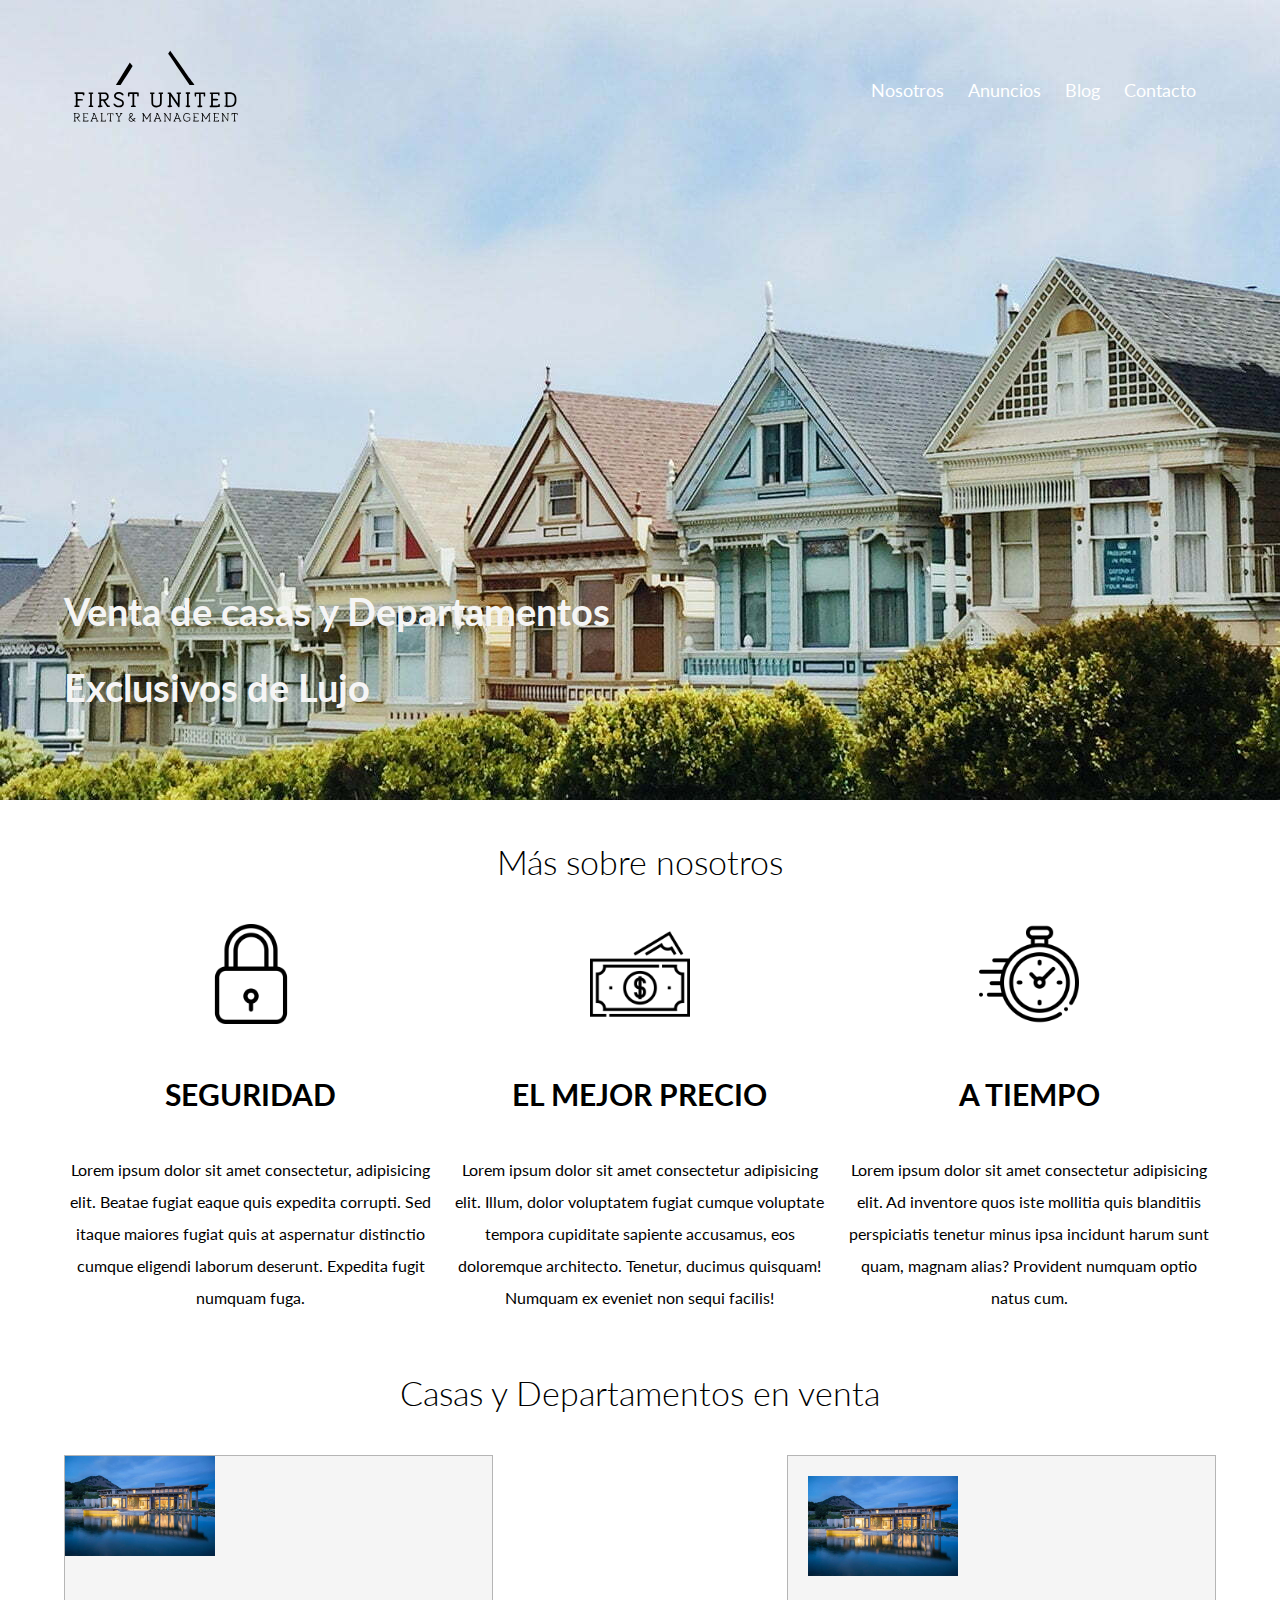
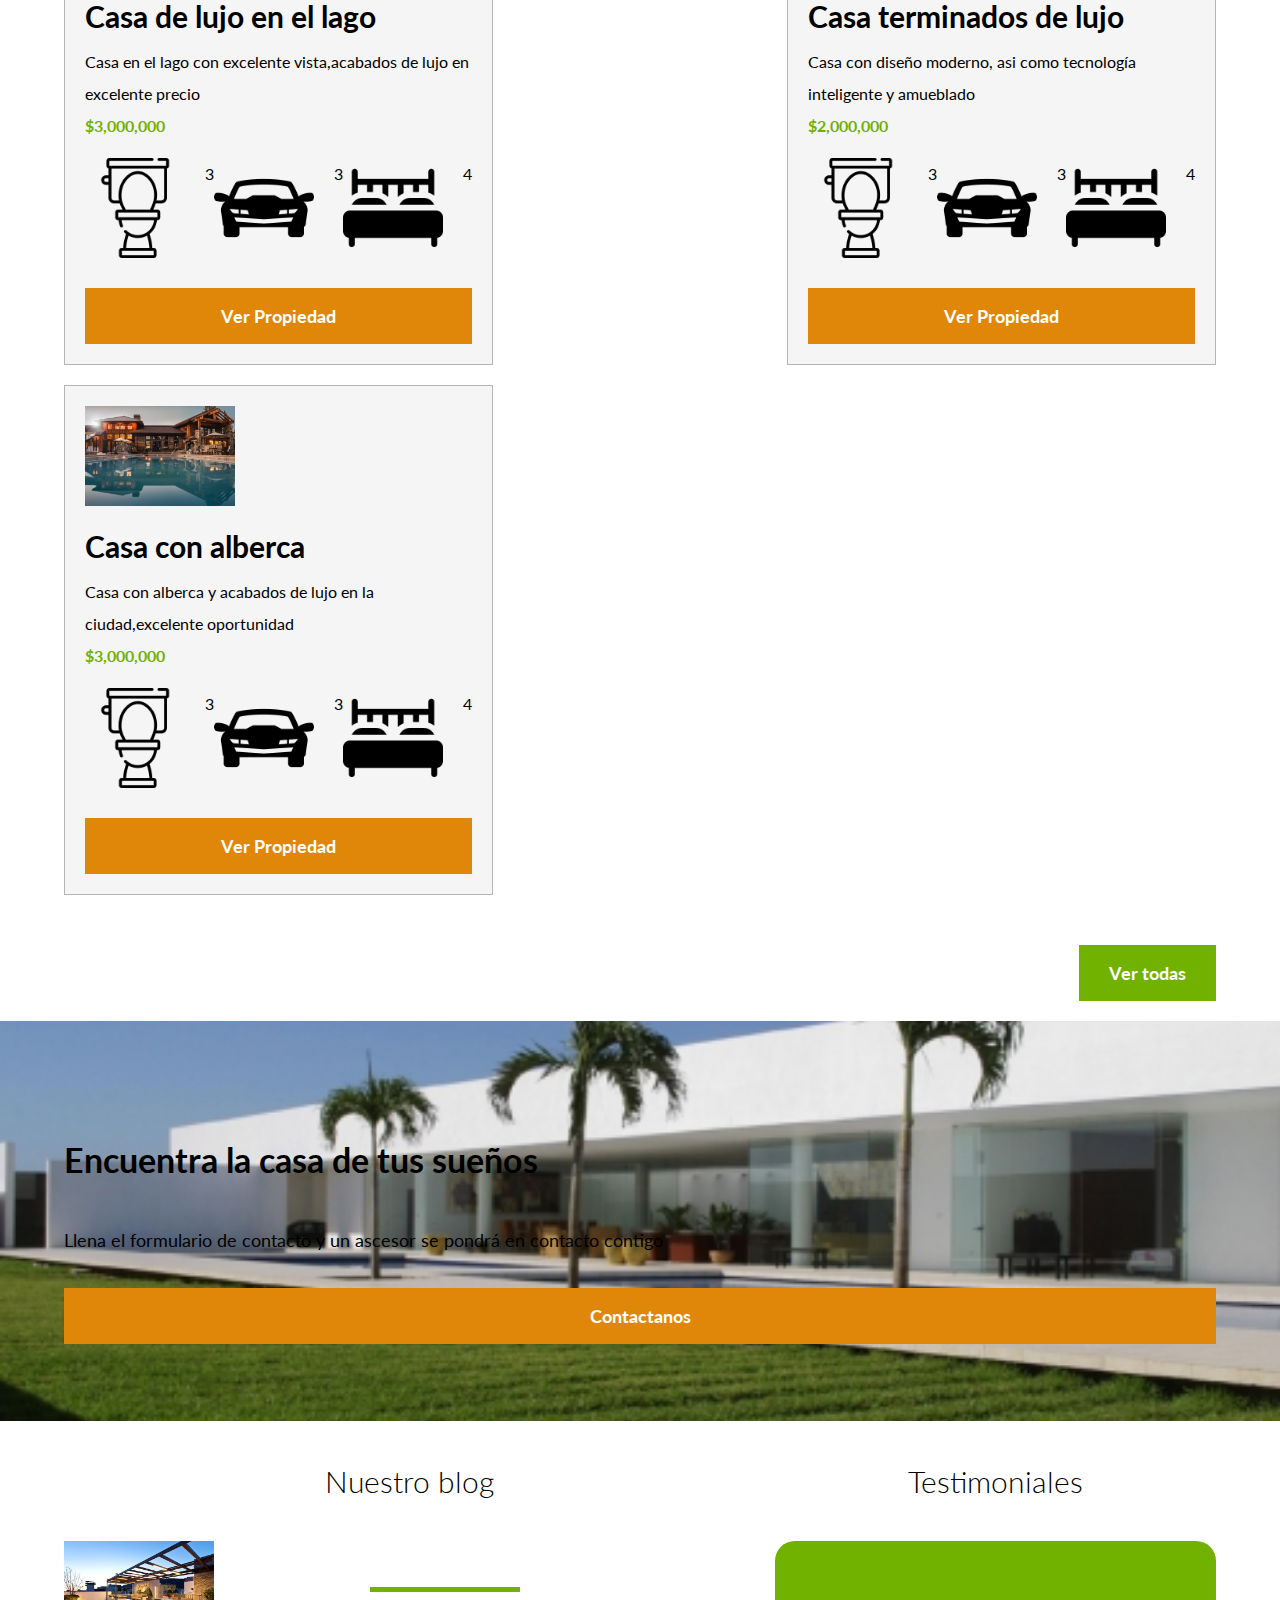
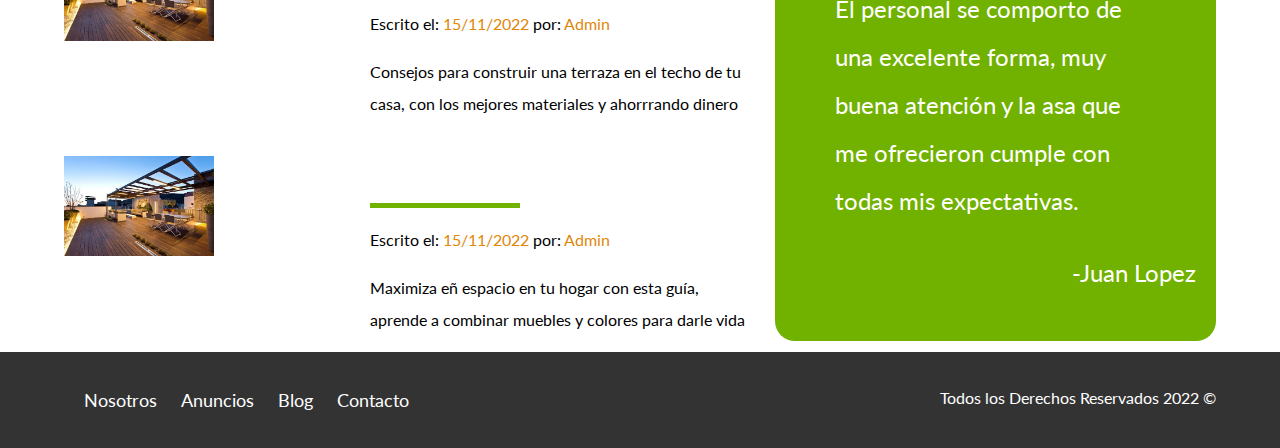
<file: bienesraices/index.html>
<!DOCTYPE html>
    <html lang="en">
    <head>
        <meta charset="UTF-8">
        <meta name="viewport" content="width=device-width, initial-scale=1.0">
        <meta http-equiv="X-AU-Compatible" content="ie=edge">
        <title>Bienes raices</title>
        <link rel="stylesheet" href="https://fonts.googleapis.com/css?family=Lato:300,400,700,900" rel="stylesheet">
        <link rel="stylesheet" href="css/normalize.css">
        <link rel="stylesheet" href="css/style.css">
    </head>
    <body>

        <header class="site-header inicio">
            <div class="contenedor contenido-header">
            <div class="barra">
        <img src="img/logo.svg" alt="Logotipo de bienes raices">
        </a>
        <nav class="navegacion">
            <a href="nosotros.html">Nosotros</a>
            <a href="anuncios.html">Anuncios</a>
            <a href="blog.html">Blog</a>
            <a href="contacto.html">Contacto</a>
        </nav>
    </div>
    <h1>Venta de casas y Departamentos Exclusivos de Lujo</h1>
        </div>
    </header>

    <section class="contenedor seccion">
    <h2 class="fw-300 centrar-texto">Más sobre nosotros</h2>
    
    <div class="iconos-nosotros">
    <div class="icono">
    <img src="img/candado.png" alt="Icono Seguridad">
     <h3>Seguridad</h3>
        <p>Lorem ipsum dolor sit amet consectetur, adipisicing elit. Beatae fugiat eaque quis expedita corrupti. 
            Sed itaque maiores fugiat quis at aspernatur distinctio cumque eligendi laborum deserunt. Expedita fugit numquam fuga.</p>
    </div>

    <div class="icono">
        <img src="img/dinero.png" alt="Icono Mejor Precio">
    <h3>El mejor precio</h3>
    <p>Lorem ipsum dolor sit amet consectetur adipisicing elit. 
        Illum, dolor voluptatem fugiat cumque voluptate tempora cupiditate sapiente accusamus, eos doloremque architecto. Tenetur, ducimus quisquam! Numquam ex eveniet non sequi facilis!</p>
    </div>

    <div class="icono">
        <img src="img/reloj.png" width: 200px; alt="Icono a Tiempo">
    <h3>A tiempo</h3>
    <p>Lorem ipsum dolor sit amet consectetur adipisicing elit. 
        Ad inventore quos iste mollitia quis blanditiis perspiciatis tenetur minus ipsa incidunt harum sunt quam, magnam alias? Provident numquam optio natus cum.</p>
    </div>
</div>
    </section>

    <main >
    <div class="seccion contenedor">
        <h2 class="fw-300 centrar-texto">Casas y Departamentos en venta</h2>

        <div class="contenedor-anuncios">
            <div class="anuncio">
                <img src="img/casa lujo lago.jpg"  alt="Casa de lujo en el lago">
            <div class="contenido-anuncio">
            <h3>Casa de lujo en el lago</h3>
            <p>Casa en el lago con excelente vista,acabados de lujo en excelente precio</p>
            <p class="precio">$3,000,000</p>

            <ul class="iconos-caracteristicas">
                <li>
                    <img src="img/wc.png" alt="icono wc">
                    <p>3</p>
                </li>
                <li>
                    <img src="img/auto.png" alt="icono auto">
                <p>3</p>
                </li>
                <li>
                    <img src="img/cama.png" alt="icono cama">
                    <p>4</p>
                </li>
            </ul>

            <a href="anuncio.html" class="boton boton-amarillo 
            .d-block" >Ver Propiedad</a>
        </div>
        </div>

        <div class="anuncio">
        <div class="contenido-anuncio">        
            <img src="img/casa lujo lago.jpg"  alt="Casa diseño morderno">
            <h3>Casa terminados de lujo</h3>
            <p>Casa con diseño moderno, asi como tecnología inteligente y amueblado </p>
            <p class="precio">$2,000,000</p>

            <ul class="iconos-caracteristicas">
                <li>
                    <img src="img/wc.png" alt="icono wc">
                    <p>3</p>
                </li>
                <li>
                    <img src="img/auto.png" alt="icono auto">
                <p>3</p>
                </li>
                <li>
                    <img src="img/cama.png" alt="icono cama">
                    <p>4</p>
                </li>
            </ul>

            <a href="anuncio.html" class="boton 
            boton-amarillo .d-block ">Ver Propiedad</a>
            </div>
        </div>

        <div class="anuncio">
        <div class="contenido-anuncio">
            <img src="img/anuncio3.jpg"  alt="Casa con alberca">
            <h3>Casa con alberca</h3>
            <p>Casa con alberca y acabados de lujo en la ciudad,excelente oportunidad</p>
            <p class="precio">$3,000,000</p>

            <ul class="iconos-caracteristicas">
                <li>
                    <img src="img/wc.png" alt="icono wc">
                    <p>3</p>
                </li>
                <li>
                    <img src="img/auto.png" alt="icono auto">
                <p>3</p>
                </li>
                <li>
                    <img src="img/cama.png" alt="icono cama">
                    <p>4</p>
                </li>
            </ul>

            <a href="anuncio.html" class="boton boton-amarillo 
            .d-block ">Ver Propiedad</a>
            </div>
        </div>  
        </div>

        <div class="ver-todas">
        <a href="anuncios.html" class="boton 
        boton-verde">Ver todas</a>
        </div>

    </div>
    </main>

    <section class="imagen-contacto">
    <div class="contenedor contenido-contacto">
    <h2>Encuentra la casa de tus sueños</h2>
    <p>Llena el formulario de contacto y un ascesor se pondrá 
        en contacto contigo</p>
        <a href="contacto.html" class="boton 
        boton-amarillo">Contactanos</a>
    </div>
    </section>

    <div class="seccion-inferior contenedor secion">
    <section class="blog">
    <h3 class="centrar-texto fw-300">Nuestro blog</h3>

    <article class="entrada-blog">
        <div class="imagen">
    <img src="img/terraza.jpg" alt="Entada de blog">
        </div>
    <div class="texto-entrada">
        <a href="entrada.html">
        <h4>Terraza en el techo de tu casa</h4>
        </a>
        <p>Escrito el: <span> 15/11/2022 </span> por: <span> Admin </span> </p>
        <p>Consejos para construir una terraza en el techo de tu casa,
            con los mejores materiales y ahorrrando dinero</p>
    </div>
    </article>

        <article class="entrada-blog">
            <div class="imagen">
        <img src="img/terraza.jpg" alt="Entada de blog">    
            </div>
        <div class="texto-entrada">
        <a href="entrada.html">
            <h4>Guía para la decoración</h4>
        </a>    
        <p>Escrito el: <span> 15/11/2022 </span> por: <span> Admin </span> </p>
        <p>Maximiza eñ espacio en tu hogar con esta guía,
            aprende a combinar muebles y colores para darle vida</p>
            </div>
            </article>
        </section>

    <section class="testimoniales">
        <h3 class="centrar-texto fw-300">Testimoniales</h3>
    <div class="testimonial">
        <blockquote>
            El personal se comporto de una excelente forma, muy buena 
            atención y la asa que me ofrecieron cumple con todas mis expectativas.
            </blockquote>
            <p> -Juan Lopez</p>
    </div>        
    </section>

    </div>

    <footer class="site-footer seccion">
        <div class="contenedor contenedor-footer">
        <nav class="navegacion">
            <a href="nosotros.html">Nosotros</a>
            <a href="anuncios.html">Anuncios</a>
            <a href="blog.html">Blog</a>
            <a href="contacto.html">Contacto</a>
        </nav>
            <p class="copyright">Todos los Derechos Reservados 2022 &copy; </p>
        </div>
        </footer>
</body>
</html>
</file>
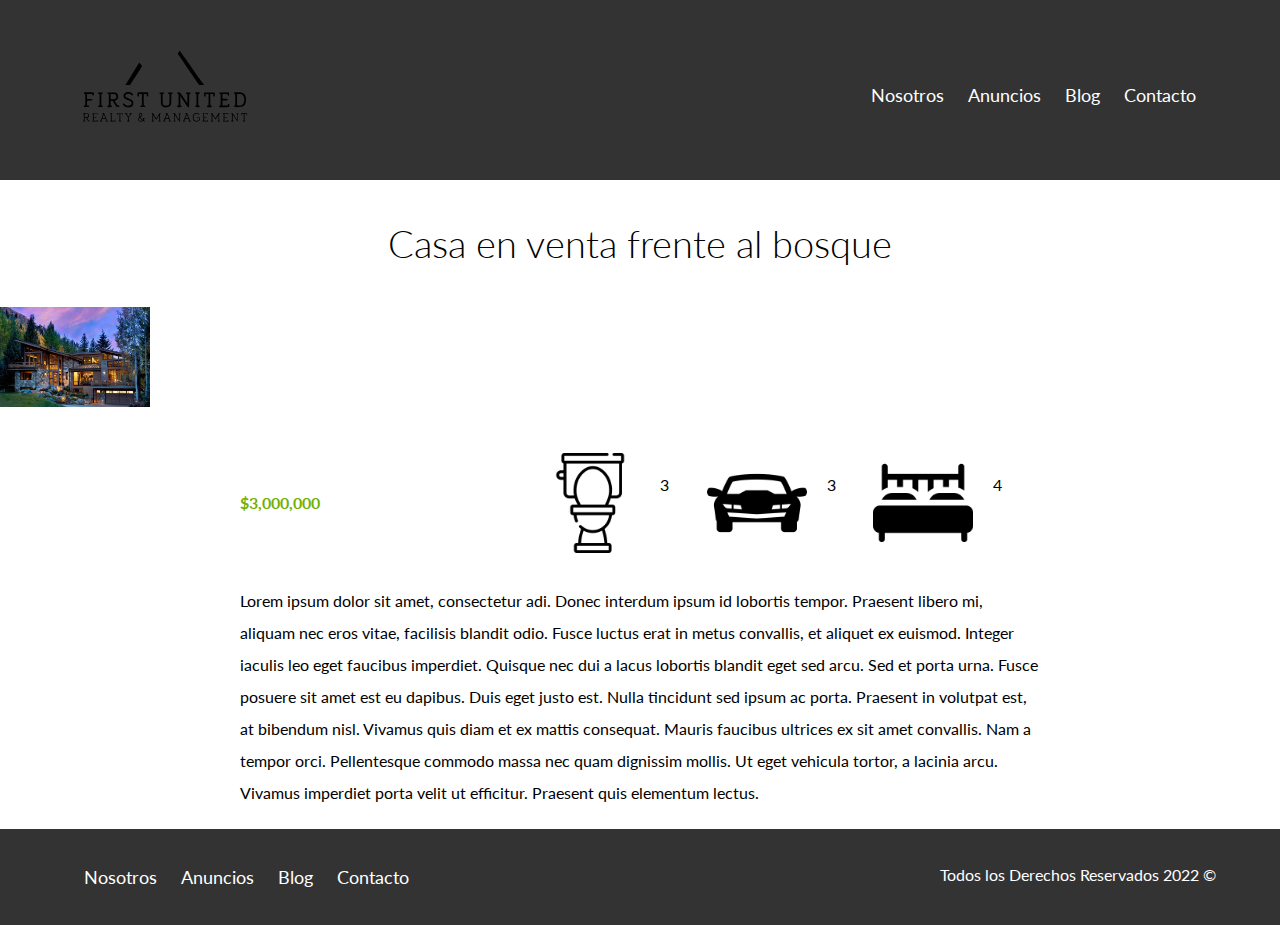
<file: bienesraices/anuncio.html>
<!DOCTYPE html>
<html lang="en">
<head>
    <meta charset="UTF-8">
    <meta name="viewport" content="width=device-width, initial-scale=1.0">
    <meta http-equiv="X-AU-Compatible" content="ie=edge">
    <title>Bienes raices</title>
    <link rel="stylesheet" href="https://fonts.googleapis.com/css?family=Lato:300,400,700,900" rel="stylesheet">
    <link rel="stylesheet" href="css/normalize.css">
    <link rel="stylesheet" href="css/style.css">
</head>
<body>

    <header class="site-header">
        <div class="contenedor contenido-header">
        <div class="barra">
        <a href="/">
    <img src="img/logo.svg" width="200px" alt="Logotipo de bienes raices">
    </a>
    <nav class="navegacion">
        <a href="nosotros.html">Nosotros</a>
        <a href="anuncios.html">Anuncios</a>
        <a href="blog.html">Blog</a>
        <a href="contacto.html">Contacto</a>
    </nav>
</div>
    </div>
</header>

<h1 class="fw-300 centrar-texto">Casa en venta frente al bosque</h1>
<img src="img/casabosque.jpg" alt="Imagen Anuncio">

<main class="contenedor seccion contenido-centrado">
    <div class="resumen-propiedad">
        <p class="precio">$3,000,000</p>
        <ul class="iconos-caracteristicas">
            <li>
                <img src="img/wc.png" alt="icono wc">
                <p>3</p>
            </li>
            <li>
                <img src="img/auto.png" alt="icono auto">
            <p>3</p>
            </li>
            <li>
                <img src="img/cama.png" alt="icono cama">
                <p>4</p>
            </li>
        </ul>    
    </div><!--resumen propiedad-->

    <p>Lorem ipsum dolor sit amet, consectetur adi.
        Donec interdum ipsum id lobortis tempor.
        Praesent libero mi, aliquam nec eros vitae, facilisis blandit odio. 
        Fusce luctus erat in metus convallis, et aliquet ex euismod. 
        Integer iaculis leo eget faucibus imperdiet. 
        Quisque nec dui a lacus lobortis blandit eget sed arcu. 
        Sed et porta urna. Fusce posuere sit amet est eu dapibus. 
        Duis eget justo est. Nulla tincidunt sed ipsum ac porta. 
        Praesent in volutpat est, at bibendum nisl. 
        Vivamus quis diam et ex mattis consequat. 
        Mauris faucibus ultrices ex sit amet convallis. 
        Nam a tempor orci. Pellentesque commodo massa nec quam dignissim mollis. 
        Ut eget vehicula tortor, a lacinia arcu. 
        Vivamus imperdiet porta velit ut efficitur. 
        Praesent quis elementum lectus.</p>

</main>

<footer class="site-footer seccion">
    <div class="contenedor contenedor-footer">
    <nav class="navegacion">
        <a href="nosotros.html">Nosotros</a>
        <a href="anuncios.html">Anuncios</a>
        <a href="blog.html">Blog</a>
        <a href="contacto.html">Contacto</a>
    </nav>
        <p class="copyright">Todos los Derechos Reservados 2022 &copy; </p>
    </div>
    </footer>
</body>
</html>
</file>
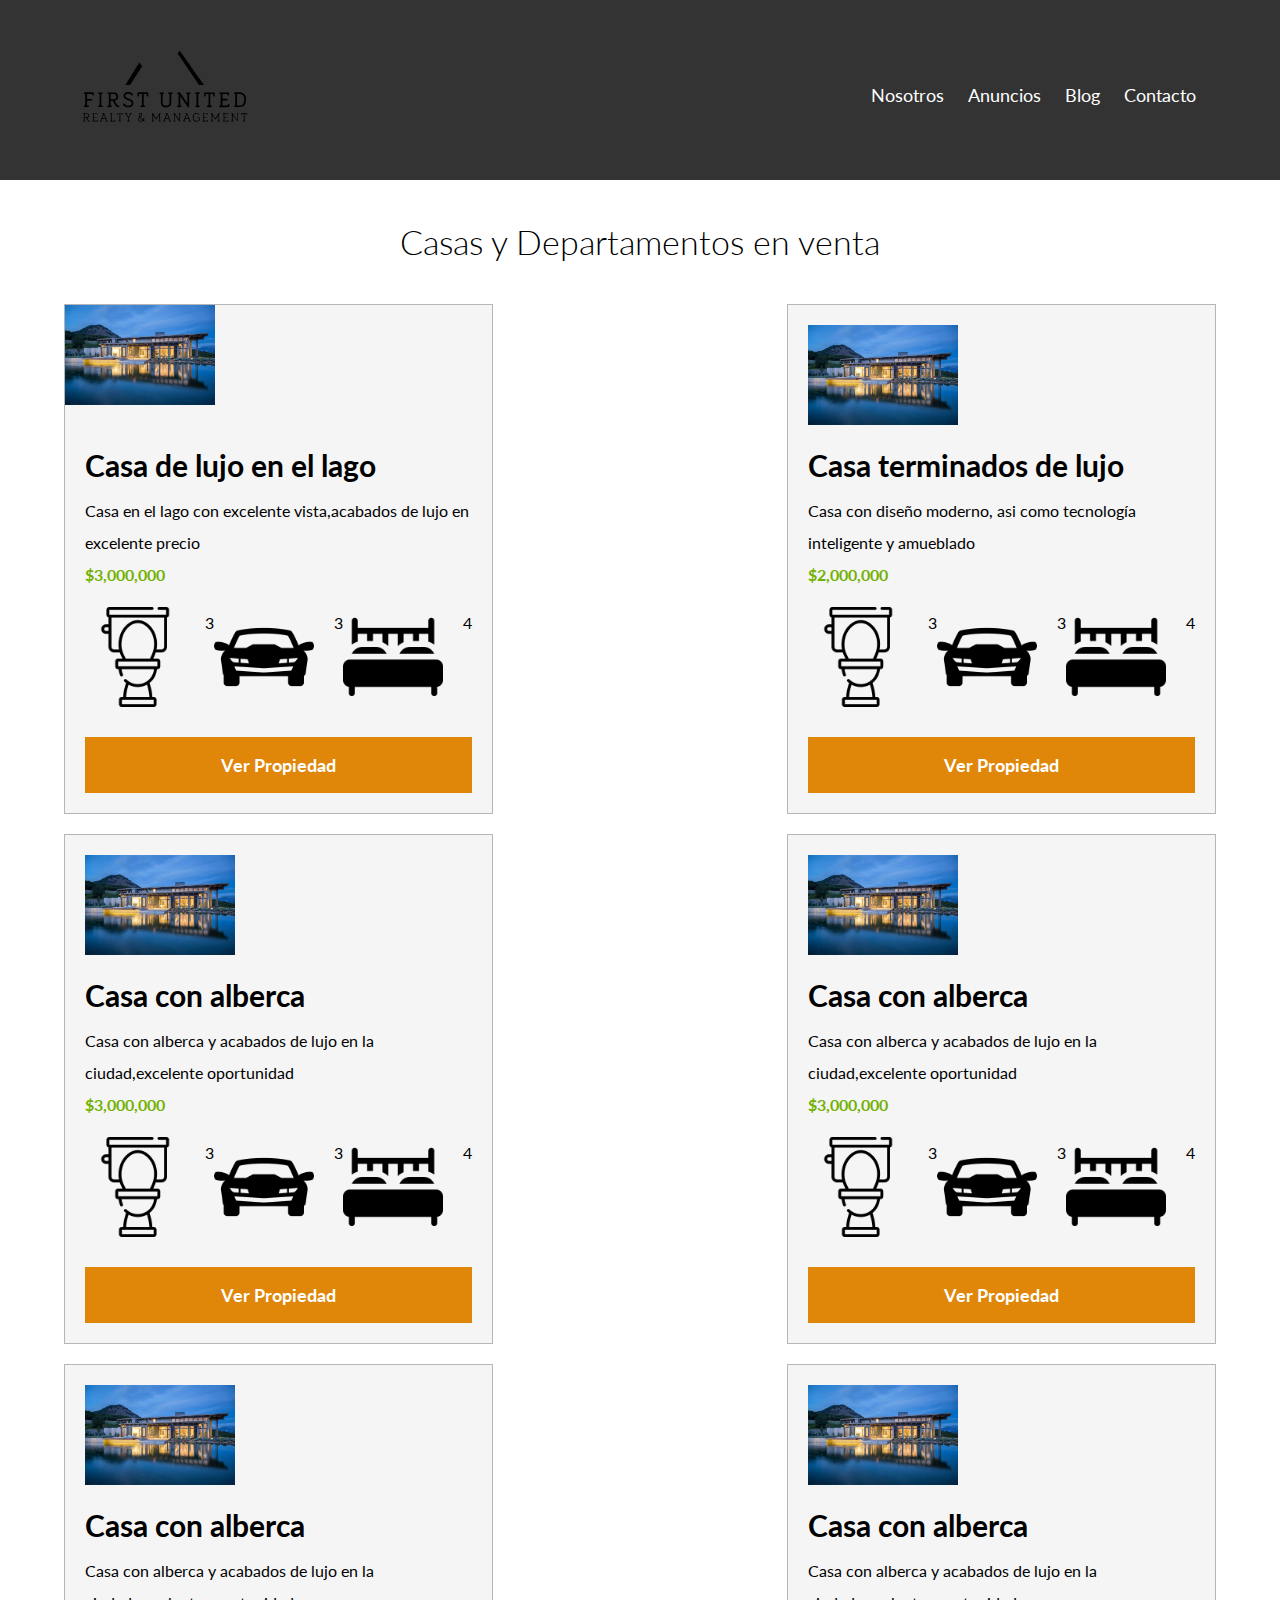
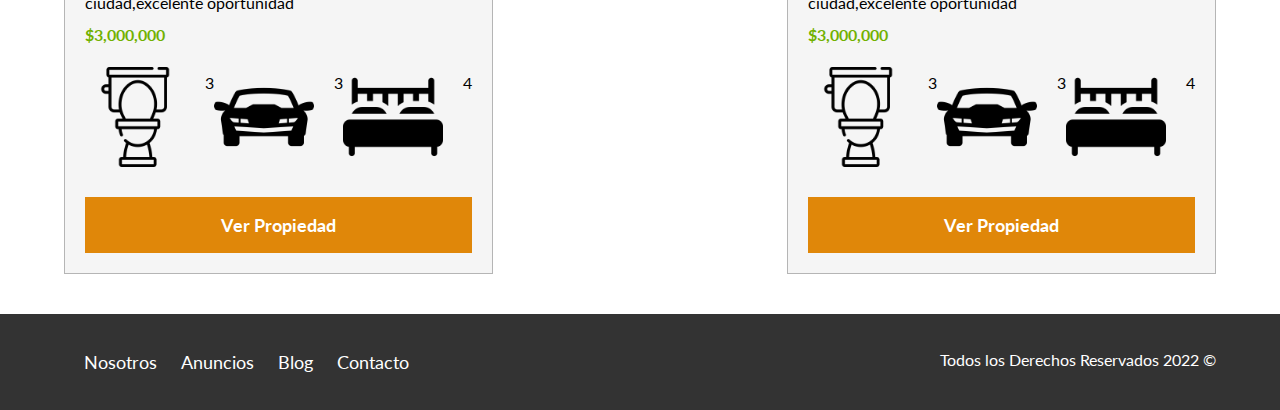
<file: bienesraices/anuncios.html>
<!DOCTYPE html>
<html lang="en">
<head>
    <meta charset="UTF-8">
    <meta name="viewport" content="width=device-width, initial-scale=1.0">
    <meta http-equiv="X-AU-Compatible" content="ie=edge">
    <title>Bienes raices</title>
    <link rel="stylesheet" href="https://fonts.googleapis.com/css?family=Lato:300,400,700,900" rel="stylesheet">
    <link rel="stylesheet" href="css/normalize.css">
    <link rel="stylesheet" href="css/style.css">
</head>
<body>

    <header class="site-header">
        <div class="contenedor contenido-header">
        <div class="barra">
        <a href="/">
    <img src="img/logo.svg" width="200px" alt="Logotipo de bienes raices">
    </a>
        <nav class="navegacion">
            <a href="nosotros.html">Nosotros</a>
            <a href="anuncios.html">Anuncios</a>
            <a href="blog.html">Blog</a>
            <a href="contacto.html">Contacto</a>
        </nav>
    </div>
</div>
</header>

<main >
    <div class="seccion contenedor">
        <h2 class="fw-300 centrar-texto">Casas y Departamentos en venta</h2>

    <div class="contenedor-anuncios">
        <div class="anuncio">
                <img src="img/casa lujo lago.jpg"  alt="Casa de lujo en el lago">
        <div class="contenido-anuncio">
            <h3>Casa de lujo en el lago</h3>
            <p>Casa en el lago con excelente vista,acabados de lujo en excelente precio</p>
            <p class="precio">$3,000,000</p>

    <ul class="iconos-caracteristicas">
        <li>
        <img src="img/wc.png" alt="icono wc">
            <p>3</p>
            </li>
                <li>
        <img src="img/auto.png" alt="icono auto">
            <p>3</p>
            </li>
                <li>
        <img src="img/cama.png" alt="icono cama">
            <p>4</p>
            </li>
    </ul>

    <a href="anuncio.html" class="boton boton-amarillo .d-block" >Ver Propiedad</a>
        </div>
        </div>

        <div class="anuncio">
        <div class="contenido-anuncio">        
            <img src="img/casa lujo lago.jpg"  alt="Casa diseño morderno">
            <h3>Casa terminados de lujo</h3>
            <p>Casa con diseño moderno, asi como tecnología inteligente y amueblado </p>
            <p class="precio">$2,000,000</p>

            <ul class="iconos-caracteristicas">
                <li>
                    <img src="img/wc.png" alt="icono wc">
                    <p>3</p>
                </li>
                <li>
                    <img src="img/auto.png" alt="icono auto">
                <p>3</p>
                </li>
                <li>
                    <img src="img/cama.png" alt="icono cama">
                    <p>4</p>
                </li>
            </ul>

        <a href="anuncio.html" class="boton boton-amarillo .d-block ">Ver Propiedad</a>
            </div>
        </div>

        <div class="anuncio">
        <div class="contenido-anuncio">
            <img src="img/casa lujo lago.jpg"  alt="Casa con alberca">
            <h3>Casa con alberca</h3>
            <p>Casa con alberca y acabados de lujo en la ciudad,excelente oportunidad</p>
            <p class="precio">$3,000,000</p>

            <ul class="iconos-caracteristicas">
                <li>
                    <img src="img/wc.png" alt="icono wc">
                    <p>3</p>
                </li>
                <li>
                    <img src="img/auto.png" alt="icono auto">
                <p>3</p>
                </li>
                <li>
                    <img src="img/cama.png" alt="icono cama">
                    <p>4</p>
                </li>
            </ul>

            <a href="anuncio.html" class="boton boton-amarillo .d-block ">Ver Propiedad</a>
            </div> <!--Contenido anuncio-->
        </div>  <!--anuncio-->

        <div class="anuncio">
            <div class="contenido-anuncio">
                <img src="img/casa lujo lago.jpg"  alt="Casa con alberca">
                <h3>Casa con alberca</h3>
                <p>Casa con alberca y acabados de lujo en la ciudad,excelente oportunidad</p>
                <p class="precio">$3,000,000</p>
    
                <ul class="iconos-caracteristicas">
                    <li>
                        <img src="img/wc.png" alt="icono wc">
                        <p>3</p>
                    </li>
                    <li>
                        <img src="img/auto.png" alt="icono auto">
                    <p>3</p>
                    </li>
                    <li>
                        <img src="img/cama.png" alt="icono cama">
                        <p>4</p>
                    </li>
                </ul>
    
                <a href="anuncio.html" class="boton boton-amarillo .d-block ">Ver Propiedad</a>
                </div> <!--Contenido anuncio-->
            </div>  <!--anuncio-->
            <div class="anuncio">
                <div class="contenido-anuncio">
                    <img src="img/casa lujo lago.jpg"  alt="Casa con alberca">
                    <h3>Casa con alberca</h3>
                    <p>Casa con alberca y acabados de lujo en la ciudad,excelente oportunidad</p>
                    <p class="precio">$3,000,000</p>
        
                    <ul class="iconos-caracteristicas">
                        <li>
                            <img src="img/wc.png" alt="icono wc">
                            <p>3</p>
                        </li>
                        <li>
                            <img src="img/auto.png" alt="icono auto">
                        <p>3</p>
                        </li>
                        <li>
                            <img src="img/cama.png" alt="icono cama">
                            <p>4</p>
                        </li>
                    </ul>
        
                    <a href="anuncio.html" class="boton boton-amarillo .d-block ">Ver Propiedad</a>
                    </div> <!--Contenido anuncio-->
                </div>  <!--anuncio-->
        <div class="anuncio">
        <div class="contenido-anuncio">
            <img src="img/casa lujo lago.jpg"  alt="Casa con alberca">
            <h3>Casa con alberca</h3>
            <p>Casa con alberca y acabados de lujo en la ciudad,excelente oportunidad</p>
            <p class="precio">$3,000,000</p>

            <ul class="iconos-caracteristicas">
                <li>
                    <img src="img/wc.png" alt="icono wc">
                    <p>3</p>
                </li>
                <li>
                    <img src="img/auto.png" alt="icono auto">
                <p>3</p>
                </li>
                <li>
                    <img src="img/cama.png" alt="icono cama">
                    <p>4</p>
                </li>
            </ul>

            <a href="anuncio.html" class="boton boton-amarillo .d-block ">Ver Propiedad</a>
            </div> <!--Contenido anuncio-->
        </div>  <!--anuncio-->
        </div>
    </main>

<footer class="site-footer seccion">
    <div class="contenedor contenedor-footer">
    <nav class="navegacion">
        <a href="nosotros.html">Nosotros</a>
        <a href="anuncios.html">Anuncios</a>
        <a href="blog.html">Blog</a>
        <a href="contacto.html">Contacto</a>
    </nav>
        <p class="copyright">Todos los Derechos Reservados 2022 &copy; </p>
    </div>
    </footer>
</body>
</html>
</file>
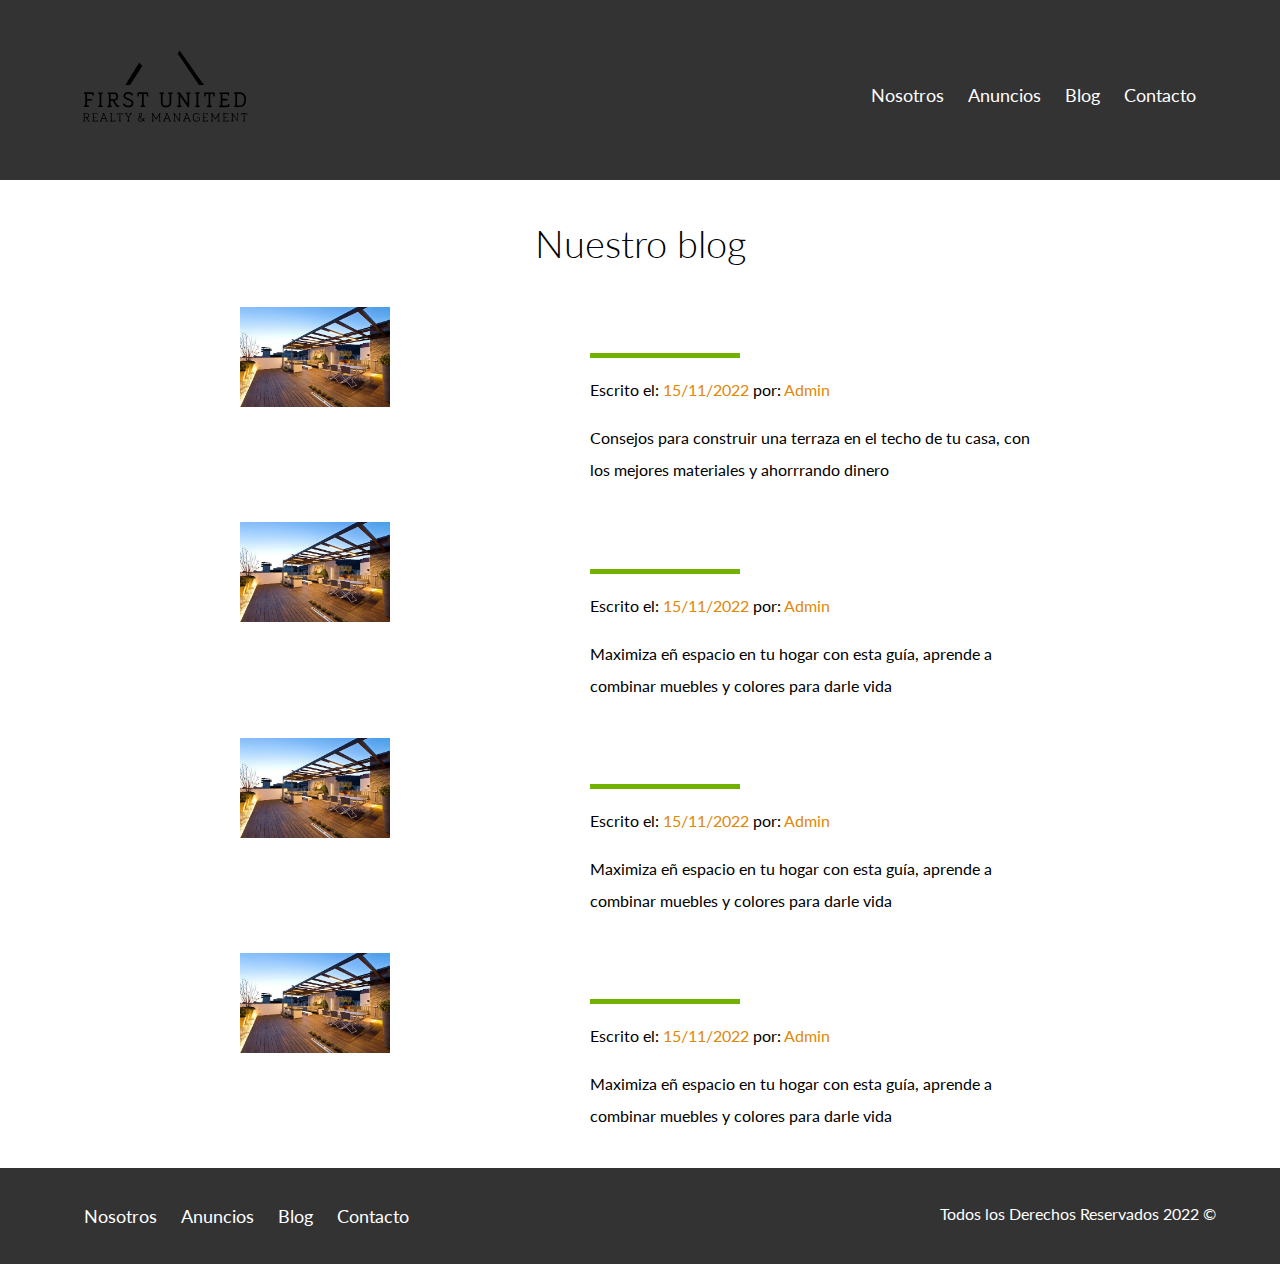
<file: bienesraices/blog.html>
<!DOCTYPE html>
<html lang="en">
<head>
    <meta charset="UTF-8">
    <meta name="viewport" content="width=device-width, initial-scale=1.0">
    <meta http-equiv="X-AU-Compatible" content="ie=edge">
    <title>Bienes raices</title>
    <link rel="stylesheet" href="https://fonts.googleapis.com/css?family=Lato:300,400,700,900" rel="stylesheet">
    <link rel="stylesheet" href="css/normalize.css">
    <link rel="stylesheet" href="css/style.css">
</head>
<body>

    <header class="site-header">
        <div class="contenedor contenido-header">
        <div class="barra">
        <a href="/">
    <img src="img/logo.svg" width="200px" alt="Logotipo de bienes raices">
    </a>
    <nav class="navegacion">
        <a href="nosotros.html">Nosotros</a>
        <a href="anuncios.html">Anuncios</a>
        <a href="blog.html">Blog</a>
        <a href="contacto.html">Contacto</a>
    </nav>
</div>
    </div>
</header>


<main class="contenedor seccion contenido-centrado">
    <h1 class="fw-300 centrar-texto">Nuestro blog</h1>

    <article class="entrada-blog">
        <div class="imagen">
    <img src="img/terraza.jpg" alt="Entada de blog">
        </div>
    <div class="texto-entrada">
        <a href="entrada.html">
        <h4>Terraza en el techo de tu casa</h4>
        </a>
        <p>Escrito el: <span> 15/11/2022 </span> por: <span> Admin </span> </p>
        <p>Consejos para construir una terraza en el techo de tu casa,
            con los mejores materiales y ahorrrando dinero</p>
    </div>
    </article>

    <article class="entrada-blog">
        <div class="imagen">
    <img src="img/terraza.jpg" alt="Entada de blog">    
        </div>
    <div class="texto-entrada">
        <a href="entrada.html">
            <h4>Guía para construir albercas</h4>
        </a>    
    <p>Escrito el: <span> 15/11/2022 </span> por: <span> Admin </span> </p>
    <p>Maximiza eñ espacio en tu hogar con esta guía,
       aprende a combinar muebles y colores para darle vida</p>
    </div>
    </article>    

    <article class="entrada-blog">
    <div class="imagen">
        <img src="img/terraza.jpg" alt="Entada de blog">    
            </div>
        <div class="texto-entrada">
            <a href="entrada.html">
            <h4>Guía para mobiliario</h4>
            </a>    
        <p>Escrito el: <span> 15/11/2022 </span> por: <span> Admin </span> </p>
        <p>Maximiza eñ espacio en tu hogar con esta guía,
           aprende a combinar muebles y colores para darle vida</p>
    </div>
    </article>    
    
    <article class="entrada-blog">
        <div class="imagen">
            <img src="img/terraza.jpg" alt="Entada de blog">    
                </div>
            <div class="texto-entrada">
                <a href="entrada.html">
                <h4>Guía para decoración de baños</h4>
                </a>    
            <p>Escrito el: <span> 15/11/2022 </span> por: <span> Admin </span> </p>
            <p>Maximiza eñ espacio en tu hogar con esta guía,
               aprende a combinar muebles y colores para darle vida</p>
        </div>
        </article>               

</main>

<footer class="site-footer seccion">
    <div class="contenedor contenedor-footer">
    <nav class="navegacion">
        <a href="nosotros.html">Nosotros</a>
        <a href="anuncios.html">Anuncios</a>
        <a href="blog.html">Blog</a>
        <a href="contacto.html">Contacto</a>
    </nav>
        <p class="copyright">Todos los Derechos Reservados 2022 &copy; </p>
    </div>
    </footer>
</body>
</html>
</file>
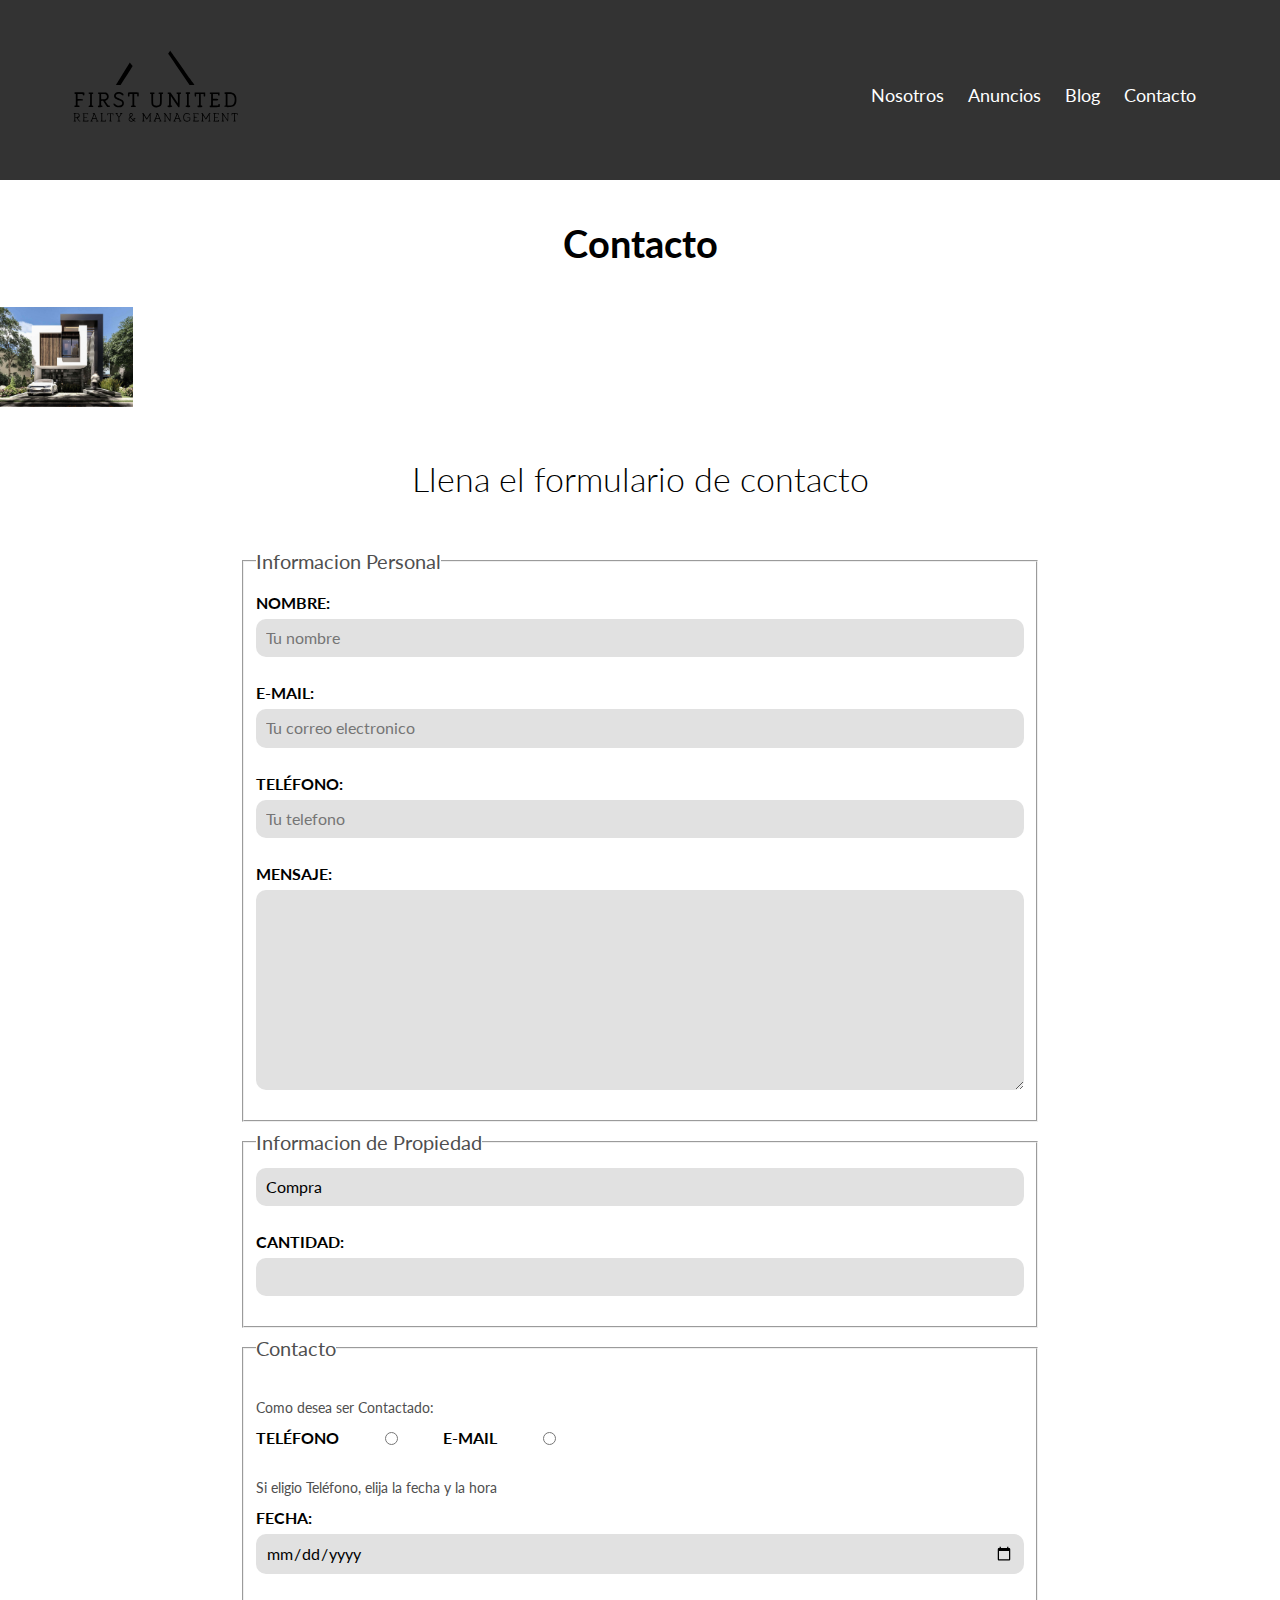
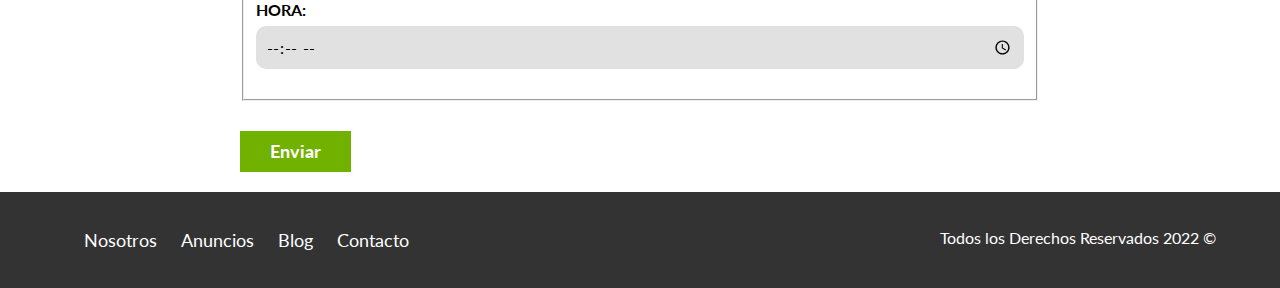
<file: bienesraices/contacto.html>
<!DOCTYPE html>
<html lang="en">
<head>
    <meta charset="UTF-8">
    <meta name="viewport" content="width=device-width, initial-scale=1.0">
    <meta http-equiv="X-AU-Compatible" content="ie=edge">
    <title>Bienes raices</title>
    <link rel="stylesheet" href="https://fonts.googleapis.com/css?family=Lato:300,400,700,900" rel="stylesheet">
    <link rel="stylesheet" href="css/normalize.css">
    <link rel="stylesheet" href="css/style.css">
</head>
<body>

    <header class="site-header">
        <div class="contenedor contenido-header">
        <div class="barra">
        <a href="/">
    <img src="img/logo.svg"  alt="Logotipo de bienes raices">
    </a>
    <nav class="navegacion">
        <a href="nosotros.html">Nosotros</a>
        <a href="anuncios.html">Anuncios</a>
        <a href="blog.html">Blog</a>
        <a href="contacto.html">Contacto</a>
    </nav>
</div>
    </div>
</header>

  <h1 class="fw.300 centrar-texto">Contacto</h1>
    <img src="img/casa moderna.jpg" alt="Imagen Principal">

<main class="contenedor seccion contenido-centrado">
    <h2 class="fw-300 centrar-texto ">Llena el formulario de contacto</h2>
    
    <form class="contacto" action="">
        <fieldset> 
        <legend>Informacion Personal</legend>
        <label for="nombre">Nombre: </label>
        <input type="text" id="nombre" placeholder="Tu nombre">

        <label for="email">E-mail: </label>
        <input type="email" id="email" placeholder="Tu correo electronico" required>
    
        <label for="nombre">Teléfono: </label>
        <input type=tel" id="telefono" placeholder="Tu telefono" required>

        <label for="nombre">Mensaje: </label>
        <textarea id="mensaje"></textarea>
    </fieldset>

    <fieldset>
        <legend>Informacion de Propiedad</legend>
            <label for="opcionesVende o Compra"></label>
            <select id="opciones">
                <option value="" disabled select>--Seleccione--</option>
                <option value="Compra">Compra</option>
                <option value="Vende">Vende</option>
        </select>

        <label for="cantidad">Cantidad:</label>
        <input type="number" min="0" max="100" step="5">
    </fieldset>

    <fieldset>
        <legend>Contacto</legend>
        <p>Como desea ser Contactado:</p>

        <div class="forma-contacto">
            <label for="telefono">Teléfono</label>
            <input type="radio" name="contacto" value="telefono" id="telefono">
            <label for="correo">E-mail</label>
            <input type="radio" name="contacto" value="correo" id="telefono">
        </div>

        <p>Si eligio Teléfono, elija la fecha y la hora</p>
            <label for="fecha">Fecha:</label>
            <input type="date" id="fecha">

            <label for="hora">Hora:</label>
            <input type="time" id="hora" min="09:00" max="18:00">
    </fieldset>

    <input type="submit" value="Enviar" class="boton boton-verde">
    </form>
</main>

<footer class="site-footer seccion">
    <div class="contenedor contenedor-footer">
    <nav class="navegacion">
        <a href="nosotros.html">Nosotros</a>
        <a href="anuncios.html">Anuncios</a>
        <a href="blog.html">Blog</a>
        <a href="contacto.html">Contacto</a>
    </nav>
        <p class="copyright">Todos los Derechos Reservados 2022 &copy; </p>
    </div>
    </footer>
</body>
</html>
</file>
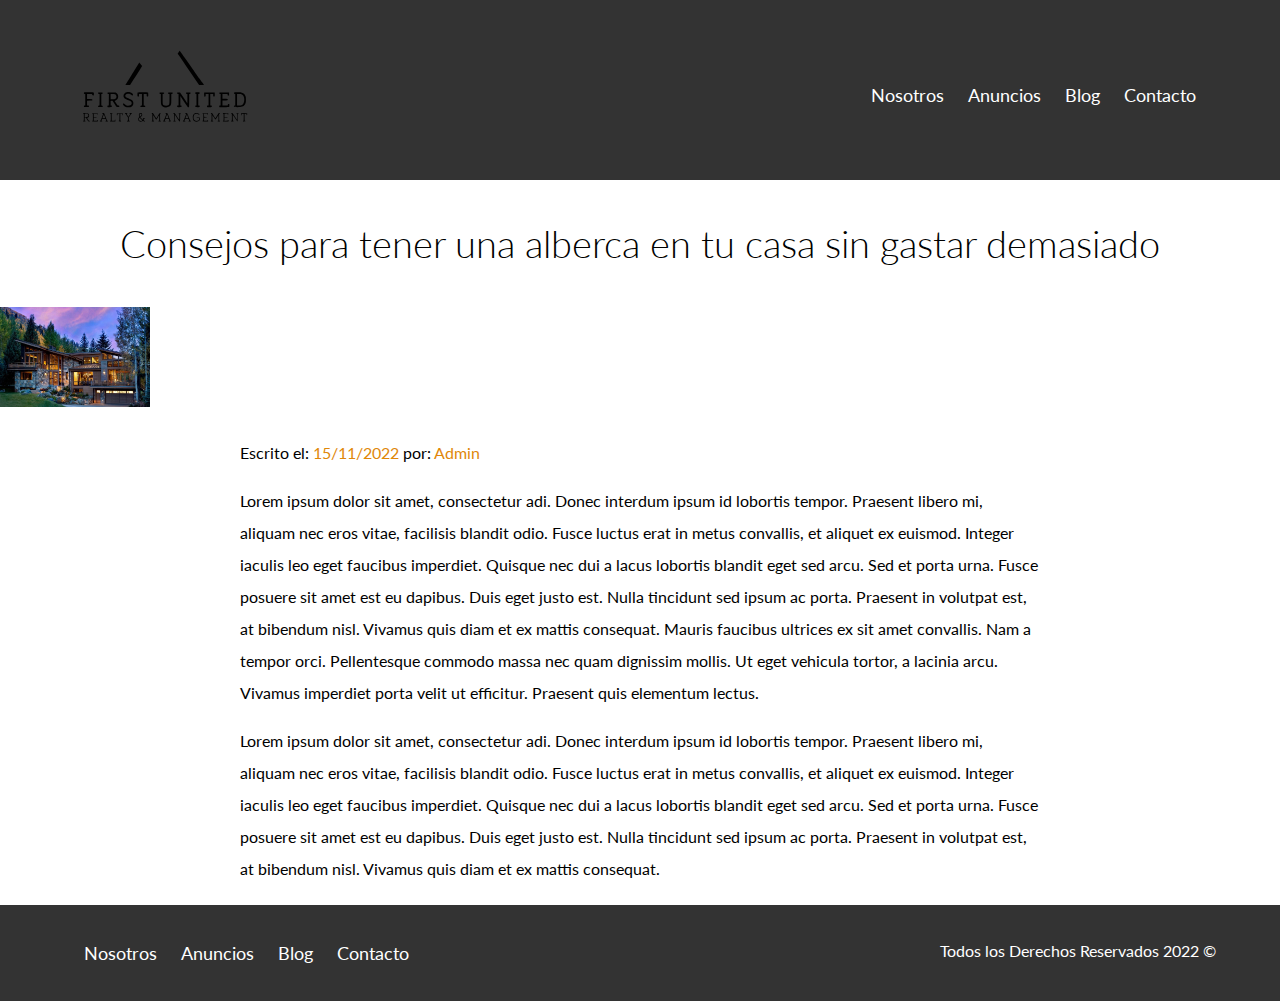
<file: bienesraices/entrada.html>
<!DOCTYPE html>
<html lang="en">
<head>
    <meta charset="UTF-8">
    <meta name="viewport" content="width=device-width, initial-scale=1.0">
    <meta http-equiv="X-AU-Compatible" content="ie=edge">
    <title>Bienes raices</title>
    <link rel="stylesheet" href="https://fonts.googleapis.com/css?family=Lato:300,400,700,900" rel="stylesheet">
    <link rel="stylesheet" href="css/normalize.css">
    <link rel="stylesheet" href="css/style.css">
</head>
<body>

    <header class="site-header">
        <div class="contenedor contenido-header">
        <div class="barra">
        <a href="/">
    <img src="img/logo.svg" width="200px" alt="Logotipo de bienes raices">
    </a>
    <nav class="navegacion">
        <a href="nosotros.html">Nosotros</a>
        <a href="anuncios.html">Anuncios</a>
        <a href="blog.html">Blog</a>
        <a href="contacto.html">Contacto</a>
    </nav>
</div>
    </div>
</header>

<h1 class="fw-300 centrar-texto">Consejos para tener una alberca en tu 
    casa sin gastar demasiado</h1>
<img src="img/casabosque.jpg" alt="Imagen Principal">

<main class="contenedor seccion contenido-centrado texto-entrada">
    <p>Escrito el: <span> 15/11/2022 </span> por: <span> Admin </span> </p>

    <p>Lorem ipsum dolor sit amet, consectetur adi.
        Donec interdum ipsum id lobortis tempor.
        Praesent libero mi, aliquam nec eros vitae, facilisis blandit odio. 
        Fusce luctus erat in metus convallis, et aliquet ex euismod. 
        Integer iaculis leo eget faucibus imperdiet. 
        Quisque nec dui a lacus lobortis blandit eget sed arcu. 
        Sed et porta urna. Fusce posuere sit amet est eu dapibus. 
        Duis eget justo est. Nulla tincidunt sed ipsum ac porta. 
        Praesent in volutpat est, at bibendum nisl. 
        Vivamus quis diam et ex mattis consequat. 
        Mauris faucibus ultrices ex sit amet convallis. 
        Nam a tempor orci. Pellentesque commodo massa nec quam dignissim mollis. 
        Ut eget vehicula tortor, a lacinia arcu. 
        Vivamus imperdiet porta velit ut efficitur. 
        Praesent quis elementum lectus.</p>
    <p>Lorem ipsum dolor sit amet, consectetur adi.
        Donec interdum ipsum id lobortis tempor.
        Praesent libero mi, aliquam nec eros vitae, facilisis blandit odio. 
        Fusce luctus erat in metus convallis, et aliquet ex euismod. 
        Integer iaculis leo eget faucibus imperdiet. 
        Quisque nec dui a lacus lobortis blandit eget sed arcu. 
        Sed et porta urna. Fusce posuere sit amet est eu dapibus. 
        Duis eget justo est. Nulla tincidunt sed ipsum ac porta. 
        Praesent in volutpat est, at bibendum nisl. 
        Vivamus quis diam et ex mattis consequat. </p>    

</main>

<footer class="site-footer seccion">
    <div class="contenedor contenedor-footer">
    <nav class="navegacion">
        <a href="nosotros.html">Nosotros</a>
        <a href="anuncios.html">Anuncios</a>
        <a href="blog.html">Blog</a>
        <a href="contacto.html">Contacto</a>
    </nav>
        <p class="copyright">Todos los Derechos Reservados 2022 &copy; </p>
    </div>
    </footer>
</body>
</html>
</file>
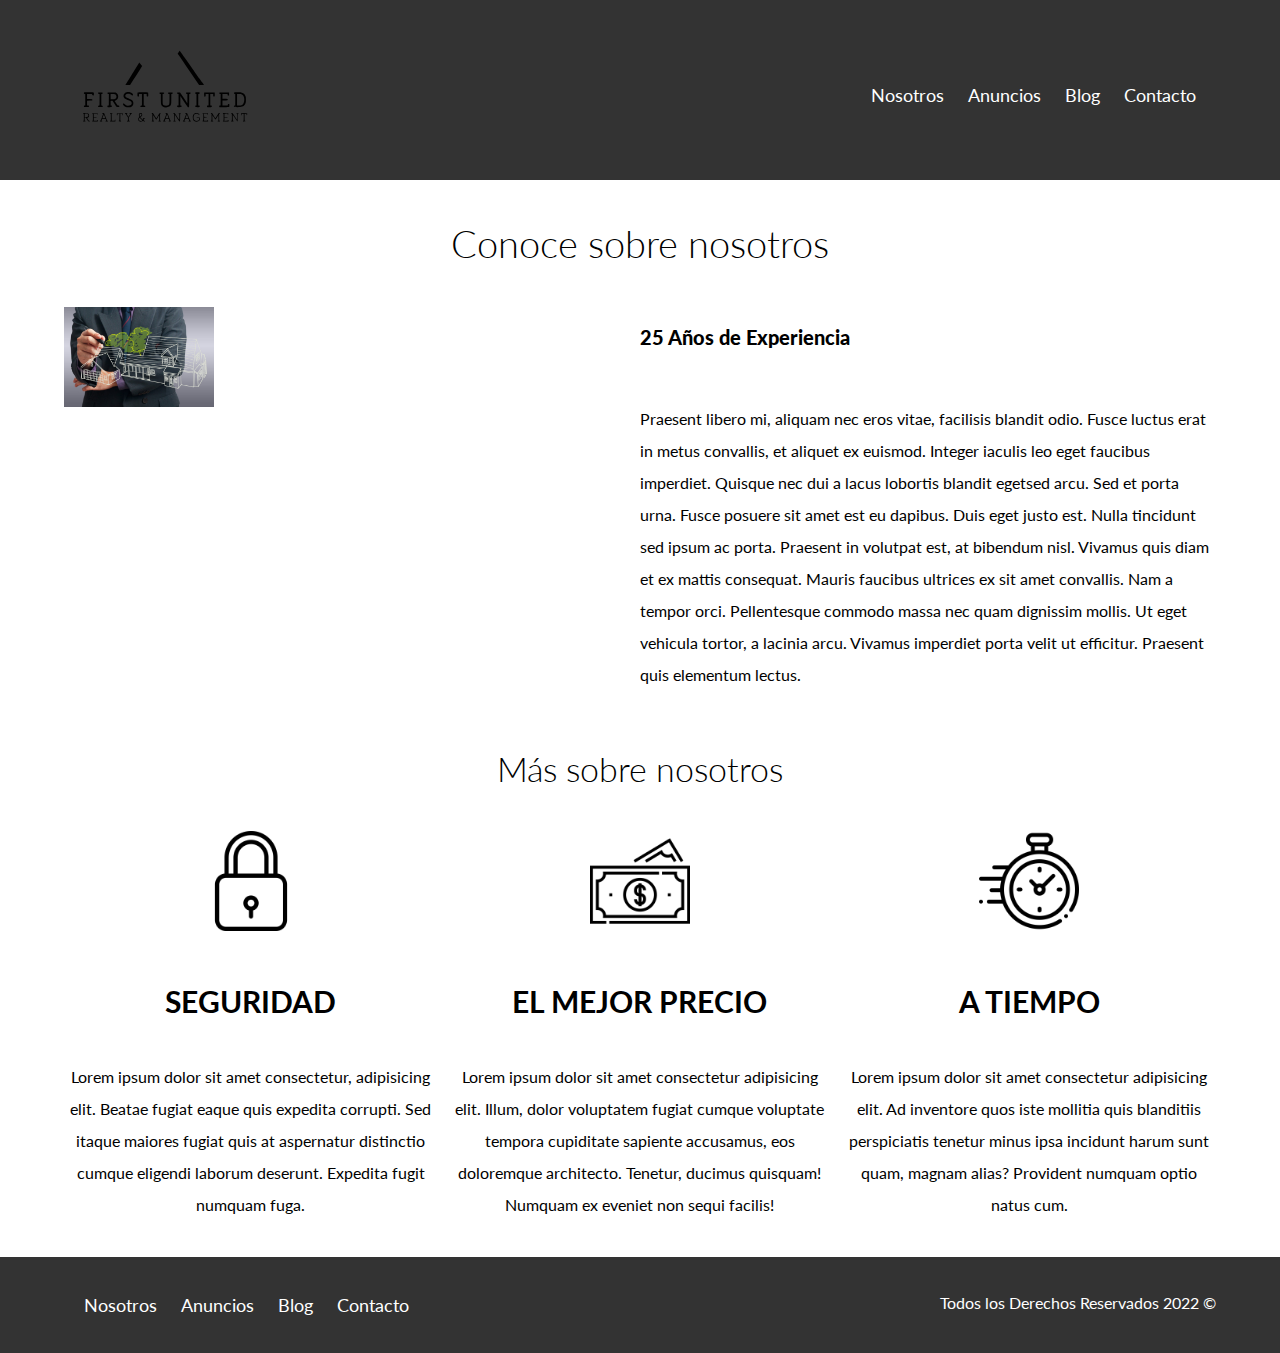
<file: bienesraices/nosotros.html>
<!DOCTYPE html>
<html lang="en">
<head>
    <meta charset="UTF-8">
    <meta name="viewport" content="width=device-width, initial-scale=1.0">
    <meta http-equiv="X-AU-Compatible" content="ie=edge">
    <title>Bienes raices</title>
    <link rel="stylesheet" href="https://fonts.googleapis.com/css?family=Lato:300,400,700,900" rel="stylesheet">
    <link rel="stylesheet" href="css/normalize.css">
    <link rel="stylesheet" href="css/style.css">
</head>
<body>

    <header class="site-header">
        <div class="contenedor contenido-header">
        <div class="barra">
        <a href="/">
    <img src="img/logo.svg" width="200px" alt="Logotipo de bienes raices">
    </a>
    <nav class="navegacion">
        <a href="nosotros.html">Nosotros</a>
        <a href="anuncios.html">Anuncios</a>
        <a href="blog.html">Blog</a>
        <a href="contacto.html">Contacto</a>
    </nav>
</div>
    </div>
</header>

<main class="contenedor">
    <h1 class="fw-300 centrar-texto">Conoce sobre nosotros</h1>
<div class="contenido-nosotros">
    <div class="imagen">
        <img src="img/nosotros1.jpeg" alt="Imagen sobre nosotros">
    </div>
    <div class="texto-nosotros">
        <blockquote>25 Años de Experiencia</blockquote>
    <p>Praesent libero mi, aliquam nec eros vitae, 
        facilisis blandit odio. Fusce luctus erat in metus convallis, et aliquet ex euismod. 
        Integer iaculis leo eget faucibus imperdiet. 
        Quisque nec dui a lacus lobortis blandit egetsed arcu. Sed et porta urna. 
        Fusce posuere sit amet est eu dapibus. Duis eget justo est. Nulla tincidunt sed ipsum ac porta. Praesent in volutpat est, at bibendum nisl. Vivamus quis diam et ex mattis consequat. Mauris faucibus ultrices ex sit amet convallis. Nam a tempor orci. Pellentesque commodo massa nec quam dignissim mollis. Ut eget vehicula tortor, a lacinia arcu. Vivamus imperdiet porta velit ut efficitur. 
        Praesent quis elementum lectus.</p>
    </div>
</div>
</main>

<section class="contenedor seccion">
    <h2 class="fw-300 centrar-texto">Más sobre nosotros</h2>
    
    <div class="iconos-nosotros">
    <div class="icono">
    <img src="img/candado.png" alt="Icono Seguridad">
     <h3>Seguridad</h3>
        <p>Lorem ipsum dolor sit amet consectetur, adipisicing elit. Beatae fugiat eaque quis expedita corrupti. 
            Sed itaque maiores fugiat quis at aspernatur distinctio cumque eligendi laborum deserunt. Expedita fugit numquam fuga.</p>
    </div>

    <div class="icono">
        <img src="img/dinero.png" alt="Icono Mejor Precio">
    <h3>El mejor precio</h3>
    <p>Lorem ipsum dolor sit amet consectetur adipisicing elit. 
        Illum, dolor voluptatem fugiat cumque voluptate tempora cupiditate sapiente accusamus, eos doloremque architecto. Tenetur, ducimus quisquam! Numquam ex eveniet non sequi facilis!</p>
    </div>

    <div class="icono">
        <img src="img/reloj.png" width: 200px; alt="Icono a Tiempo">
    <h3>A tiempo</h3>
    <p>Lorem ipsum dolor sit amet consectetur adipisicing elit. 
        Ad inventore quos iste mollitia quis blanditiis perspiciatis tenetur minus ipsa incidunt harum sunt quam, magnam alias? Provident numquam optio natus cum.</p>
    </div>
</div>
    </section>


<footer class="site-footer seccion">
    <div class="contenedor contenedor-footer">
    <nav class="navegacion">
        <a href="nosotros.html">Nosotros</a>
        <a href="anuncios.html">Anuncios</a>
        <a href="blog.html">Blog</a>
        <a href="contacto.html">Contacto</a>
    </nav>
        <p class="copyright">Todos los Derechos Reservados 2022 &copy; </p>
    </div>
    </footer>
</body>
</html>
</file>
<file: bienesraices/css/style.css>
html {
    box-sizing: border-box;
    font-size: 62.5%; 
}
*, *:before, *::after {
    box-sizing: inherit;
}

body {
    font-family: 'Lato', sans-serif;
    font-size: 1.6rem;
    line-height: 2;
}

.fw-300{
    font-weight: 300;
}

.centrar-texto {
    text-align: center;
}
/*******Botones*******/ 
.boton {
    color: #ffff;
    font-weight: 700;
    text-decoration: none;
    font-size: 1.8rem;
    padding: 1rem 3rem;
    margin-top: 3rem;
    display: inline-block;
    text-align: center;
    border: none;
}
.boton:hover {
    cursor: pointer;
}
.boton-amarillo {
    background-color: #E08709;
    display: block;
}
.boton-verde {
    background-color: #71B100;
}

 /*******Header*******/ 

.site-header {
    background-color: #333333;
    padding: 1rem 0 3rem 0;
}
.site-header.inicio {
    background-image: url(../img/header1.jpg);
    background-position: center center;
    background-size: cover;  
    height: 800px;
    min-height: 600px;
    
}
.contenido-header {
    height: 100%;
    display: flex;
    flex-direction: column;
    justify-content: space-between;
}
.contenido-header h1 {
    color: #F5F5F5;
    padding-bottom: 2rem;
    max-width: 60rem;
    line-height: 2;
}
.barra{
    display: flex;
    justify-content: space-between;
    align-items: center;
    padding-top: 3rem;
}

 /****Precios****/
.precio {
    color: #71B100;
    font-weight: 700;

}

.iconos-caracteristicas {
    list-style: none;
    padding: 0;
    display: flex;
    justify-content: space-evenly;
    flex: 1;
    max-width: 500px;

}
.iconos-caracteristicas li {
    flex: 1;
    display: flex;
}

.iconos-caracteristicas li img {
    margin-right: 2rem;
}

.ver-todas {
    display: flex;
    justify-content: flex-end;
}

/**** Globales ***/

.contenedor {
    max-width: 90%;
    margin: 0 auto;  
}
img {
    max-height: 100%;
    height: 100px;
}

h1 {
    font-size: 3.8rem;
}
h2 {
    font-size: 3.4rem;
}
h3 {
    font-size: 3rem;
}
h4 {
    font-size: 2.6rem;
}
/*** Utilidades***/
.seccion{
    margin-top: 2rem;
    margin-bottom: 2rem;
}
.fw-300 {
    font-weight: 300;
}
.centrar-texto{
    text-align: center;
}
.d-block {
    display: block!important;
}
.contenido-centrado{
    max-width: 800px;
}
/*Iconos nosotros*/

.encabezado-nosotros{
    font-weight: 300;
    text-align: center;
}
.iconos-nosotros {
    display: flex;
    justify-content: space-between;
}
.icono {
    flex-basis: calc(33.3% - 1rem);
    text-align: center;
}

.icono h3{
    text-transform: uppercase;
}
.iconos-caracteristicas{
    list-style: none;
    padding: 0;
    display: flex;
    justify-content: space-between;
    max-width: 500px;
}
.iconos-caracteristicas li {
    display: flex;
}
.iconos-caracteristicas li img {
    margin-right: 2rem;
}

/** Anuncios*/

.contenedor-anuncios{
    display: flex;
    justify-content: space-between;
    flex-wrap: wrap;
}
.anuncio {
    flex: 0 0 calc(33.3% - 1rem);
    border: 1px solid #B5B5B5;
    background-color: #F5F5F5;
    margin-bottom: 2rem;
}
.contenido-anuncio{
    padding: 2rem;
    padding-top: 2rem;
    padding-bottom: 2rem;
    padding-left: 2rem;

}
.contenido-anuncio h3, .contenido-anuncio p {
    margin: 0;
}
/** Seccion inferior**/ 

.seccion-inferior {
    display: flex;
    justify-content: space-between;
}
.seccion-inferior .blog {
    flex-basis: 60%;
}

.seccion-inferior .testimoniales {
    flex-basis: calc(40% - 2rem);

}
 /************BLOG ************/

.entrada-blog{
    display: flex;
    justify-content: space-between;
    margin-bottom: 2rem;
}
.entrada-blog:last-of-type{
    margin-bottom: 0;
}
.entrada-blog .imagen {
    flex-basis: 40%;
}

.entrada-blog .texto-entrada {
    flex-basis: calc(60% - 3rem);
}
.texto-entrada a {
    color: #ffffff;
    text-decoration: none;

}
.texto-entrada h4 {
    margin: 0;
    line-height: 1.4;
}
.texto-entrada h4::after {
    content: '';
    display: block;
    width: 15rem;
    height: .5rem;
    background-color: #71B100;
    margin-top: 1rem;
}

.texto-entrada span {
    color: #E08709;
}

.testimonial {
    background-color: #71B100;
    font-size: 2.4rem;
    padding: 2rem;
    color: #ffffff;
    border-radius: 2rem;
}

.testimonial p {
    text-align: right;
}

/**Navegacion***/
.navegacion a{
    color: #ffffff;
    text-decoration: none;
    font-size: 18px;
    margin-right: 20px;
}

.navegacion a:hover{
    color: #71B100;
}
.navegacion a:first-of-type{
    margin: 2rem;
}

/**** Footer*****/
.site-footer {
    background-color: #333333;
    margin: 0;
}
.contenedor-footer {
    padding: 3rem 0;
    display: flex;
    justify-content: space-between;
}
.copyright {
    margin: 0;
    color: #ffffff;
}

/**** Contacto Home*****/
.imagen-contacto {
    background-image: url(../img/encuentra.jpg);
    background-position: center center;
    background-size: cover;
    height: 40rem;
    display: flex;
    align-items: center;
}

.contenido-contacto {
    flex: 1;
    font-size: 1.8rem;
}
/*******PAGINAS INTERNAS *********/

/****Nosotros ****/
.contenido-nosotros {
    display: grid;
    grid-template-columns: repeat(2, 1fr);
    grid-column-gap: 900;
}
.texto-nosotros blockquote{
    font-weight: 900;
    font-size: 2rem;
    margin: 0;
    padding: 1rem 0 3rem 0;
}

/**** Anuncio  ****/
.resumen-propiedad {
    display: flex;
    justify-content: space-between;
    align-items: center;
}
/**** Contacto  ****/

.contacto p {
    font-size: 1.4rem;
    color: #4f4f4f;
    margin: 2rem 0 0 0;
}

legend {
    font-size: 2rem;
    color: #4f4f4f;
}
label {
    font-weight: 700;
    text-transform: uppercase;
    display: block;
}
input:not([type="submit"]), textarea, select {
    padding: 1rem;
    display: block;
    width: 100%;
    background-color: #e1e1e1;
    margin-bottom: 2rem;
    border: none;
    border-radius: 1rem;  
}
input[type="radio"]{
    width: auto;
    margin: 0;
}
select {
    -webkit-appearance: none;
    appearance: none;
}
textarea {
    height: 20rem;
}

.forma-contacto {
    max-width: 30rem;
    display: flex;
    justify-content:space-between;
    align-items: center;
}
</file>
